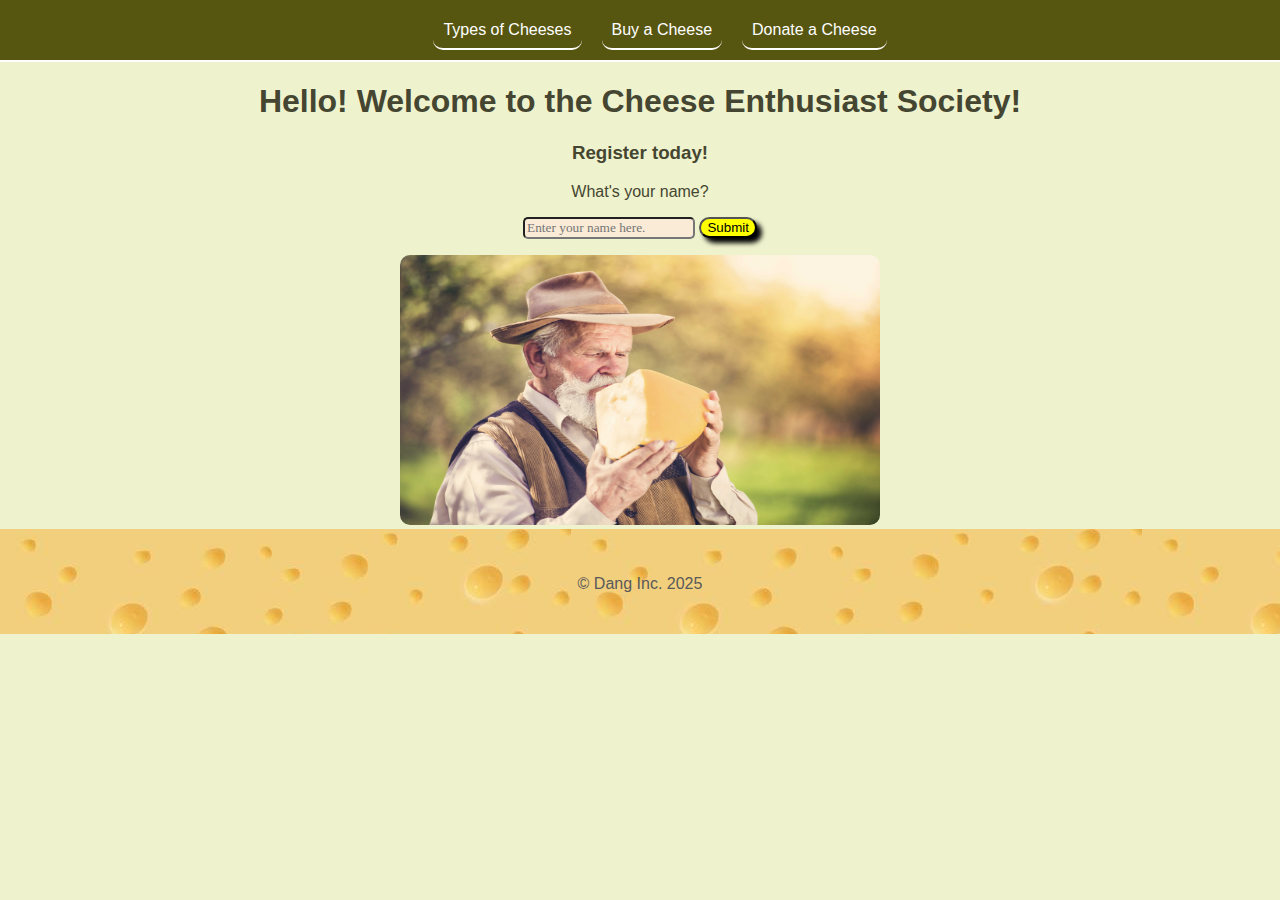
<file: index.html>
<!DOCTYPE html>

<html>
    <head>
        <title>CCA's Cheese Enthusiast Society</title>
        <link rel="stylesheet" href="styles.css" />
        <link rel="icon" href="images/cheeseLogo.webp" type="image/x-icon" />
        <script type="text/javascript" src="script.js" defer></script>
    </head>

    <body>
        <!-- Add HTML markup elements for your web site below -->
        <header>
            <nav>
                <ul id = "mainHeader">
                    <li><a href = "cheeseType.html">Types of Cheeses</a></li>
                    <li><a href = "buyCheese.html">Buy a Cheese</a></li>
                    <li><a href = "donateCheese.html">Donate a Cheese</a></li>
                </ul>
            </nav>
        </header>
        <main>
            <section class = "about">
                <h1>Hello! Welcome to the Cheese Enthusiast Society!</h1>

                <h3>Register today!</h3>
                <div id = "nameEntry">
                <p>What's your name?</p>
                <input id="myInput" placeholder="Enter your name here.">
                <button id = "myBtn">Submit</button>
                </div>
                <p id="myPara"></p>


                <div id = "cheeseSurvey" hidden>
                    <p>Do you like cheese?</p>
                    <button id = "Yes">Yes</button>
                    <button id = "No">No</button>
                </div>
                <p id ="answer"></p>
                <img src = "images/guy eating cheese.jpg">
            </section>


        </main>
        <footer>
            <p id="copyright">&copy; Dang Inc. 2025</p>


        </footer>

    </body>
</html>
</file>
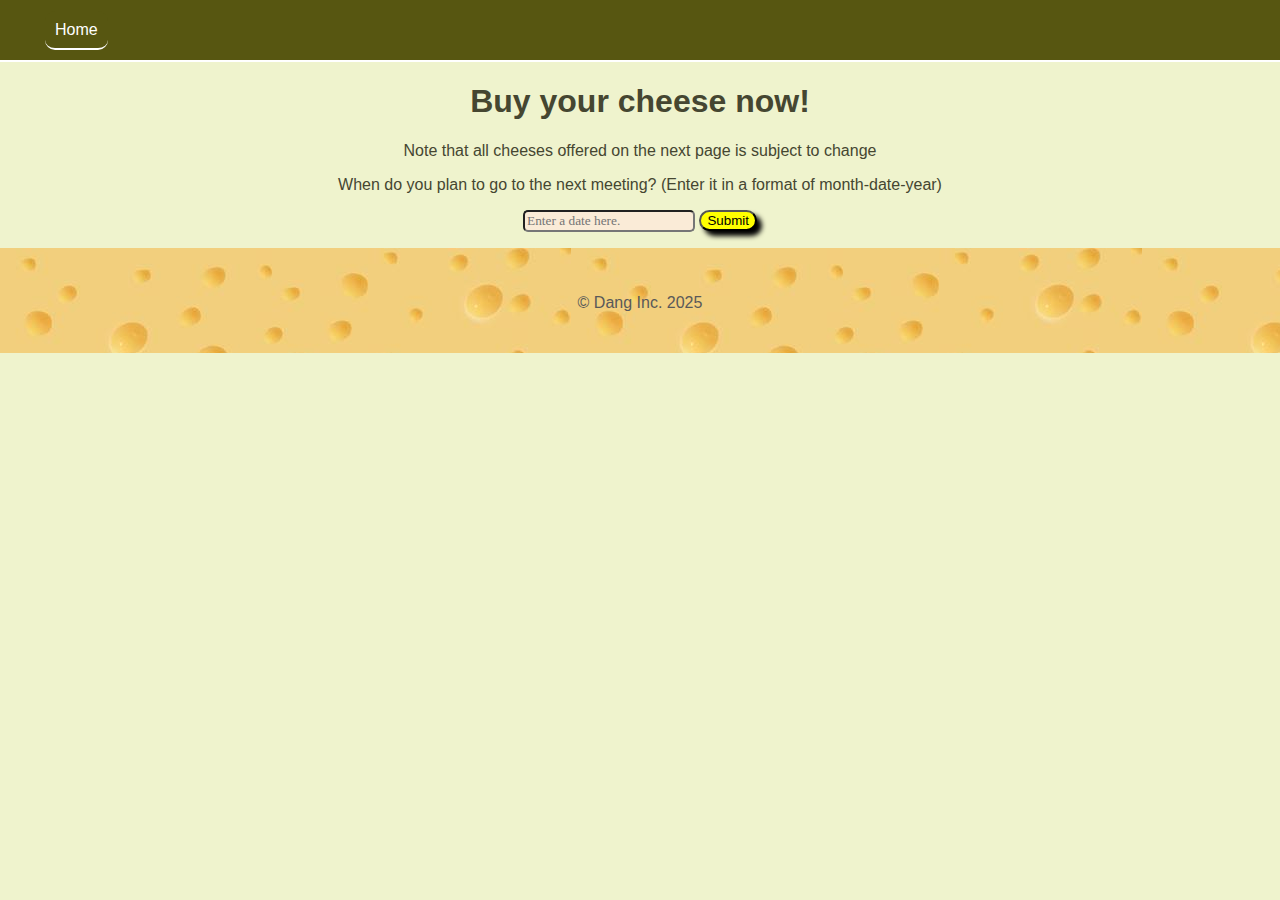
<file: buyCheese.html>
<!DOCTYPE html>

<html>
    <head>
        <title>Buy a Cheese today!</title>
        <link rel="stylesheet" href="styles.css" />
        <link rel="icon" href="images/cheeseLogo.webp" type="image/x-icon" />
        <script type="text/javascript" src="buyCheese.js" defer></script>
    </head>

    <body>
        <!-- Add HTML markup elements for your web site below -->
        <header>
            <nav>
                <ul id = "subpageHeader">
                    <li><a href = "index.html">Home</a></li>
                </ul>
            </nav>
        </header>
        <main>
            <section class = "about">
                <h1>Buy your cheese now!</h1>
                <div id = "nameEntry">
                    <p>Note that all cheeses offered on the next page is subject to change</p>
                    <p>When do you plan to go to the next meeting? (Enter it in a format of month-date-year)</p>
                    <input id="myInput" placeholder="Enter a date here.">
                    <button id = "myBtn">Submit</button>
                </div>


                <div id = "cheeseSelect" hidden>
                    <p>Pick a cheese to buy from us!</p>
                    <label for="cheeseStorage">Choose a cheese to buy: </label>
                        <select name = "cheeseStorage" id = "cheeseStorage">
                            <option value="none" selected>Select a cheese...</option>                            
                            <option value = "10" >Gorgonzola - $10</option>
                            <option value = "5" >Cheddar - $5</option>
                            <option value = "7.5" >Wensleydale - $7.50</option>
                        </select>
                    <button id = "submitOrder">Submit</button>
                </div>

                <div id = "checkout" hidden>
                    <p>Please choose a payment method! No spaces are allowed in the credit card entry.</p>
                    <div id = "receipt">
                        <p id = "fee">Total: $0.00</p>
                        <button id = "buyMore">Buy more cheese</button>
                    </div>
                    <div id = "cardPayment">
                        <input id = "creditCardNum" placeholder="Type in your credit card number here...">
                        <button id = "submitOnlinePayment">Pay with Card</button>
                    </div>
                    <button id = "payCash">Pay with Cash</button>
                </div>

                <div id = "confirmCardPayment" hidden>
                    <p>Thank you for your purchase! An email has been sent to confirm your purchase.</p>
                    <button id = "goBackCard">Start Another Purchase</button>
                </div>

                <div id = "confirmCashPayment" hidden>
                    <p>Please bring in your fees that you owe for the cheese. If you think this is a mistake, contact your club leader.</p>
                    <button id = "goBackCash">Start Another Purchase</button>
                </div>



                <p id="myPara"></p>


            </section>


        </main>
        <footer>
            <p id="copyright">&copy; Dang Inc. 2025</p>
        </footer>

    </body>
</html>
</file>
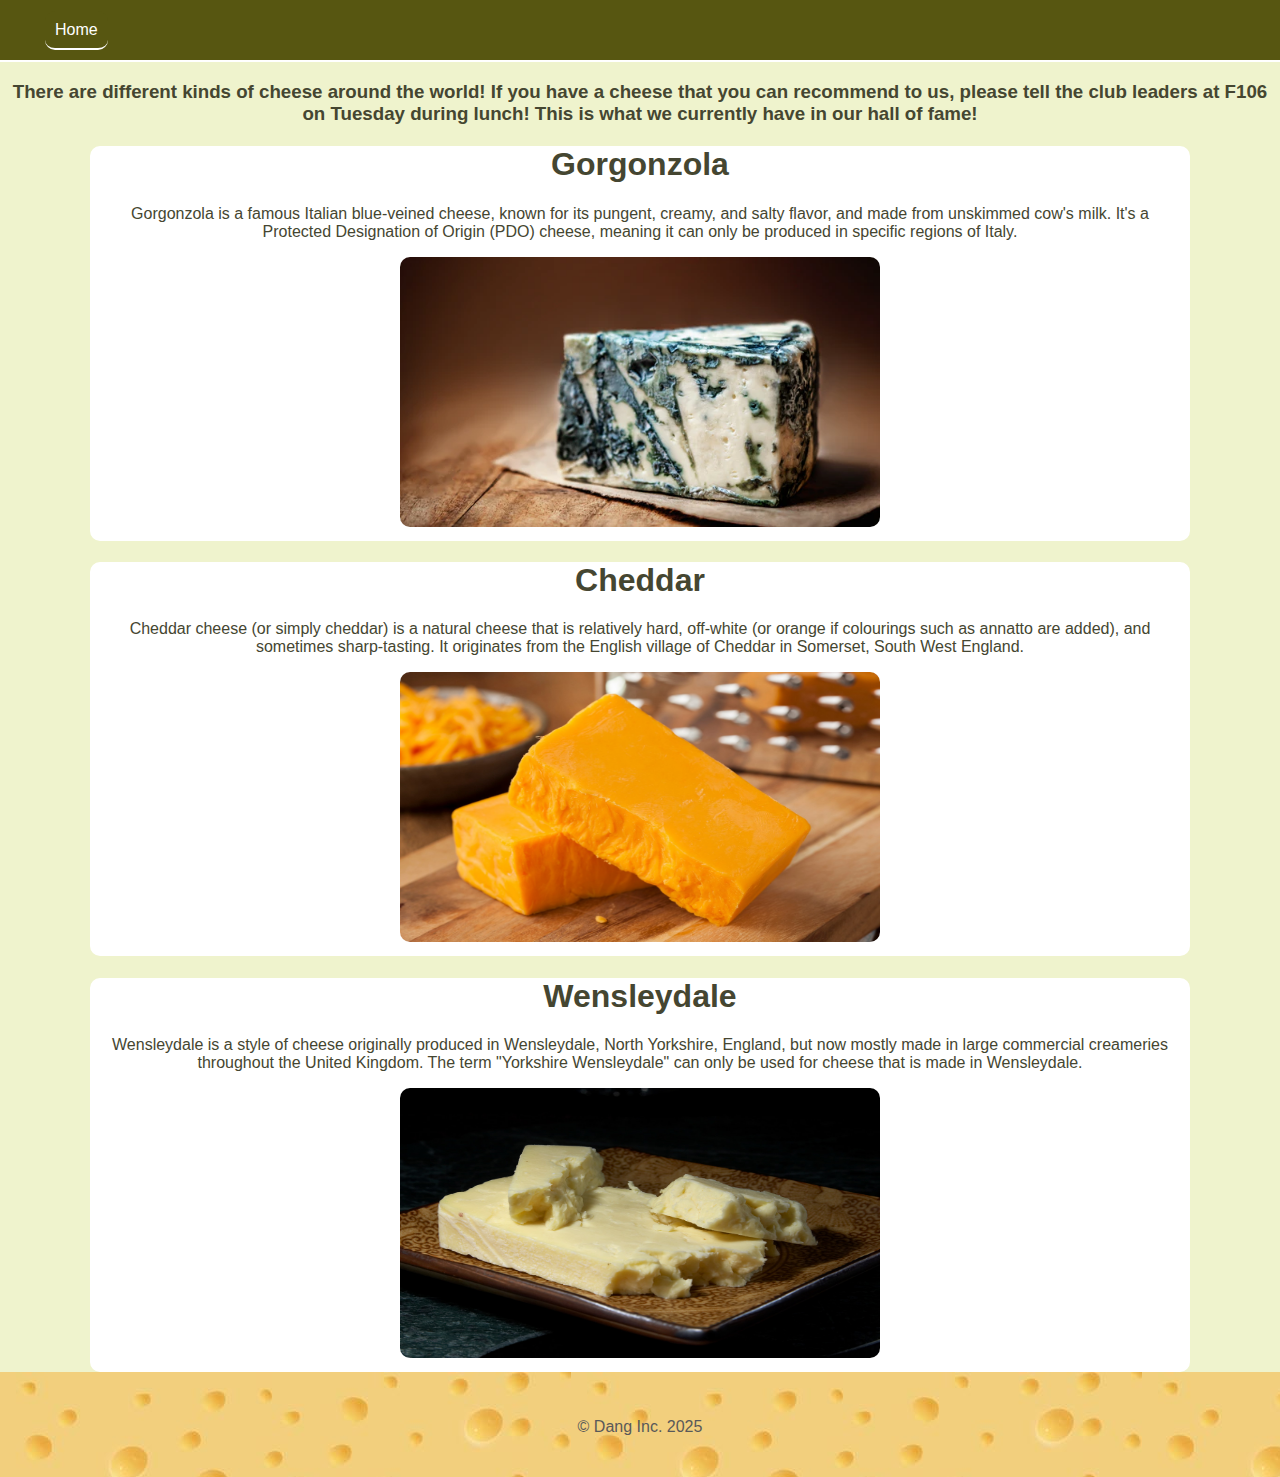
<file: cheeseType.html>
<!DOCTYPE html>

<html>
    <head>
        <title>Types of Cheeses</title>
        <link rel="stylesheet" href="styles.css" />
        <link rel="icon" href="images/cheeseLogo.webp" type="image/x-icon"/>
        <script type="text/javascript" src="script.js" defer></script>
    </head>

    <body>
        <!-- Add HTML markup elements for your web site below -->
        <header>
            <nav>
                <ul id = "subpageHeader">
                    <li><a href = "index.html">Home</a></li>
                </ul>
            </nav>
        </header>
        <main>
            <h3>There are different kinds of cheese around the world! If you have a cheese that you can recommend to us, please tell the club leaders at F106 on Tuesday during lunch! This is what we currently have in our hall of fame!</h3>
            <div class = "cheeseName">
                <h1>Gorgonzola</h1>
                <p>Gorgonzola is a famous Italian blue-veined cheese, known for its pungent, creamy, and salty flavor, and made from unskimmed cow's milk. It's a Protected Designation of Origin (PDO) cheese, meaning it can only be produced in specific regions of Italy.</p>
                <img src = "images/gorgonzola.webp">
            </div>

            <div class = "cheeseName">
                <h1>Cheddar</h1>
                <p>Cheddar cheese (or simply cheddar) is a natural cheese that is relatively hard, off-white (or orange if colourings such as annatto are added), and sometimes sharp-tasting. It originates from the English village of Cheddar in Somerset, South West England.</p>
                <img src = "images/GettyImages-470340853.jpg">
            </div>

            <div class = "cheeseName">
                <h1>Wensleydale</h1>
                <p>Wensleydale is a style of cheese originally produced in Wensleydale, North Yorkshire, England, but now mostly made in large commercial creameries throughout the United Kingdom. The term "Yorkshire Wensleydale" can only be used for cheese that is made in Wensleydale.</p>
                <img src = "images/Wensleydale_cheese.jpg">
            </div>
          

        </main>
        <footer>
            <p id="copyright">&copy; Dang Inc. 2025</p>


        </footer>

    </body>
</html>
</file>
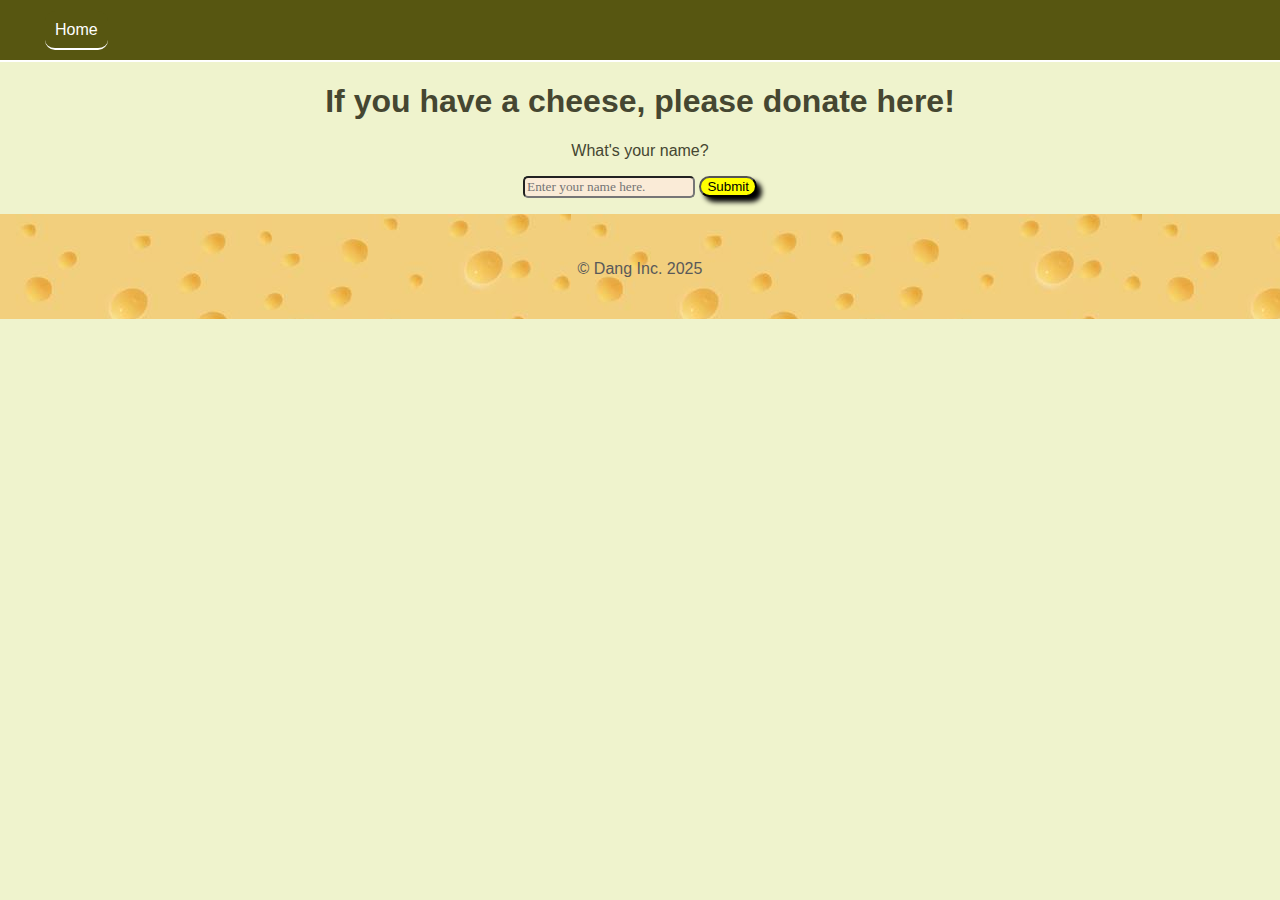
<file: donateCheese.html>
<!DOCTYPE html>

<html>
    <head>
        <title>Donate a Cheese today!</title>
        <link rel="stylesheet" href="styles.css" />
        <link rel="icon" href="images/cheeseLogo.webp" type="image/x-icon"/>
        <script type="text/javascript" src="donateCheese.js" defer></script>
    </head>

    <body>
        <!-- Add HTML markup elements for your web site below -->
        <header>
            <nav>
                <ul id = "subpageHeader">
                    <li><a href = "index.html">Home</a></li>
                </ul>
            </nav>
        </header>
        <main>
            <section class = "about">
                <div id = "donateCheeseName">
                <h1>If you have a cheese, please donate here!</h1>
                <p>What's your name?</p>
                <input id="donateCheeseNameInput" placeholder="Enter your name here.">
                <button id = "donateCheeseNameBtn">Submit</button>
                <p id="donateCheeseNameConfirm"></p>
                </div>


                <div id = "donateCheeseEntry" hidden>
                <h1>If you have a cheese, please donate here!</h1>
                <p>What's your cheese's name?</p>
                <input id="donateCheeseInput" placeholder="Enter your cheese's name here.">
                <button id = "donateCheeseBtn">Submit</button>
                </div>

                <div id = "donateCheeseFinal" hidden>
                <p id="donateCheeseConfirm"></p>
                <button id = "returnFirstPage">Donate another cheese</button>
                </div>
            </section>


        </main>
        <footer>
            <p id="copyright">&copy; Dang Inc. 2025</p>
        </footer>

    </body>
</html>
</file>
<file: styles.css>
/* Add CSS styles for your web site here and use them in index.html. */

body{
    font-family:'Gill Sans', 'Gill Sans MT', Calibri, 'Trebuchet MS', sans-serif;
    margin: 0;

    padding: 0;

    background-color: rgb(239, 243, 205);

    color:rgb(69, 70, 49);
}

header, a{
    background-color:rgb(87, 86, 17);

    padding: 5px;

    border-bottom: double white 2px;
}

nav #mainHeader{
    display: flex;

    justify-content: center;

    align-items: center;

    list-style-type: none;

    gap: 20px;

    flex-wrap: wrap;
}

#subpageHeader{
    display: flex;

    justify-content: left;

    align-items: center;

    list-style-type: none;

    flex-wrap: wrap;   
}

nav ul li a {
    color: white;
    text-decoration: none;
    padding: 10px;
    border-radius: 10px;
}

nav ul li a:hover{
    background-color:rgb(91, 143, 1);
    border-radius:10px;
}

nav ul li a:active{
    background-color:rgb(255, 244, 127);
}

footer{
    background-image: url("images/free-cheese-seamless-vector.jpg");

    color: rgb(89,89,89);

    padding: 20px;

    text-align: center;

    flex-direction: column;

    display: flex;

    justify-content: space-between;
}

input{
    border-radius: 8px;
}

main{
    text-align: center;
}

#copyright{
    padding:5px;
    padding-top: 10px;
}

.cheeseName{
    background-color:white;
    justify-content: center;
    flex-wrap: wrap;
    width: 1080px;
    margin: 0 auto;
    border-radius: 10px;
    padding-left: 10px;
    padding-right: 10px;
    padding-bottom: 10px;
}

img{
    width: 480px;
    height: 270px;
    border-radius: 10px;
}

#myPara{
    color: red;
}

#receipt{
    text-align: center;
    padding: 0;
}

#cardPayment{
    padding-top: 30px;
    padding-bottom: 30px;
    text-align:center;
}

#payCash{
    border-radius:10px;
    border-color: yellow;
}

button {
    border-radius: 15px;
    background-color:yellow;
    font-family:'Segoe UI', Tahoma, Geneva, Verdana, sans-serif;
    box-shadow: 5px 5px 5px;
}

button:hover {
    border-radius: 15px;
    background-color:rgb(255, 255, 111);
    font-family:'Segoe UI', Tahoma, Geneva, Verdana, sans-serif;
    box-shadow: 5px 5px 5px;
}

button:active {
    border-radius: 15px;
    background-color:rgb(255, 255, 197);
    font-family:'Segoe UI', Tahoma, Geneva, Verdana, sans-serif;
    box-shadow: 0px 0px 0px;
}

select, input{
    border-radius: 5px;
    background-color:antiquewhite;
    font-family:'Times New Roman', Times, serif;
}
</file>
